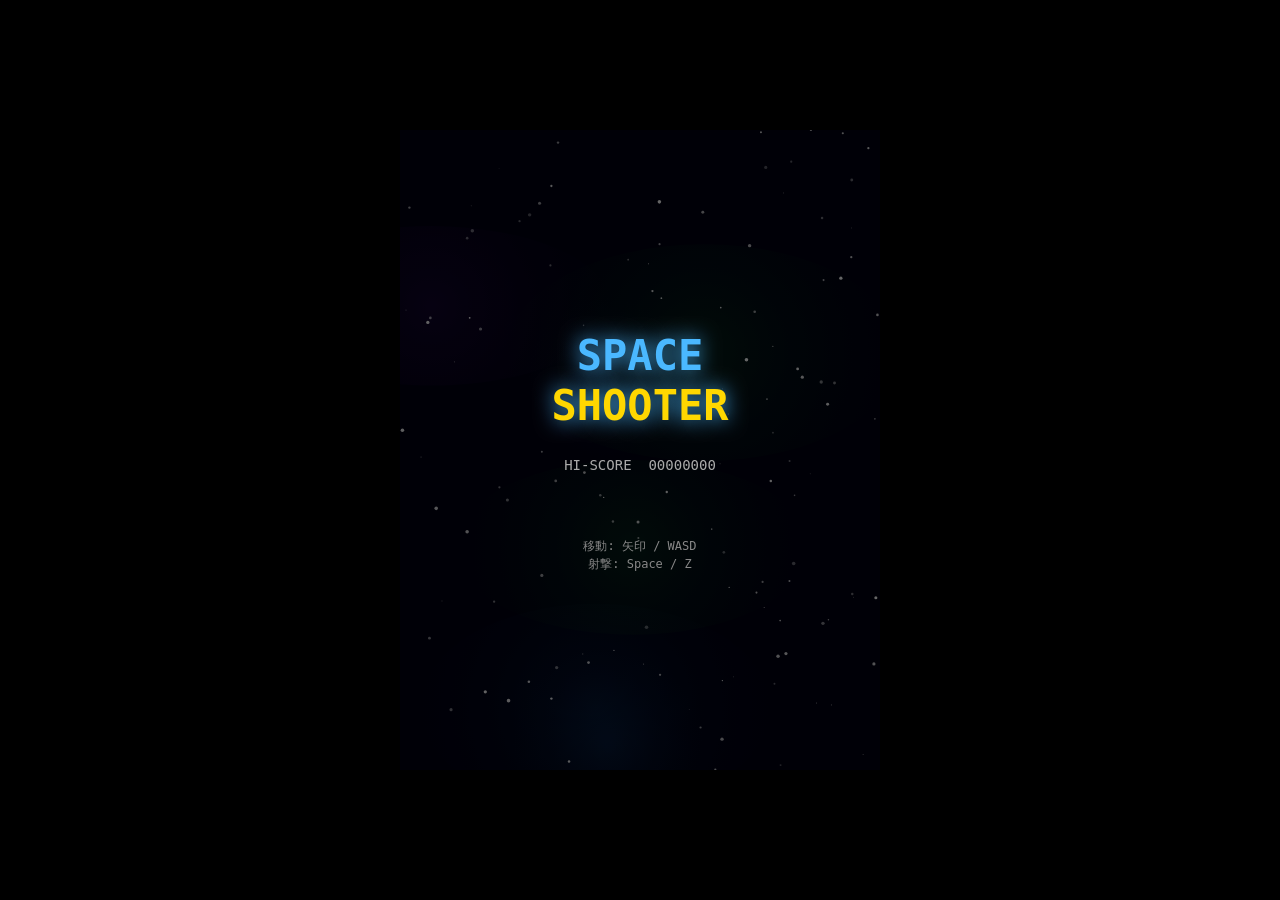
<file: index.html>
<!DOCTYPE html>
<html lang="ja">
<head>
  <meta charset="UTF-8">
  <meta name="viewport" content="width=device-width, initial-scale=1.0">
  <title>SPACE SHOOTER</title>
  <style>
    * { margin: 0; padding: 0; box-sizing: border-box; }
    body {
      background: #000;
      display: flex;
      justify-content: center;
      align-items: center;
      height: 100vh;
      overflow: hidden;
      font-family: monospace;
    }
    canvas {
      display: block;
      image-rendering: pixelated;
    }
  </style>
</head>
<body>
  <canvas id="gameCanvas"></canvas>
  <script src="main.js"></script>
</body>
</html>
</file>
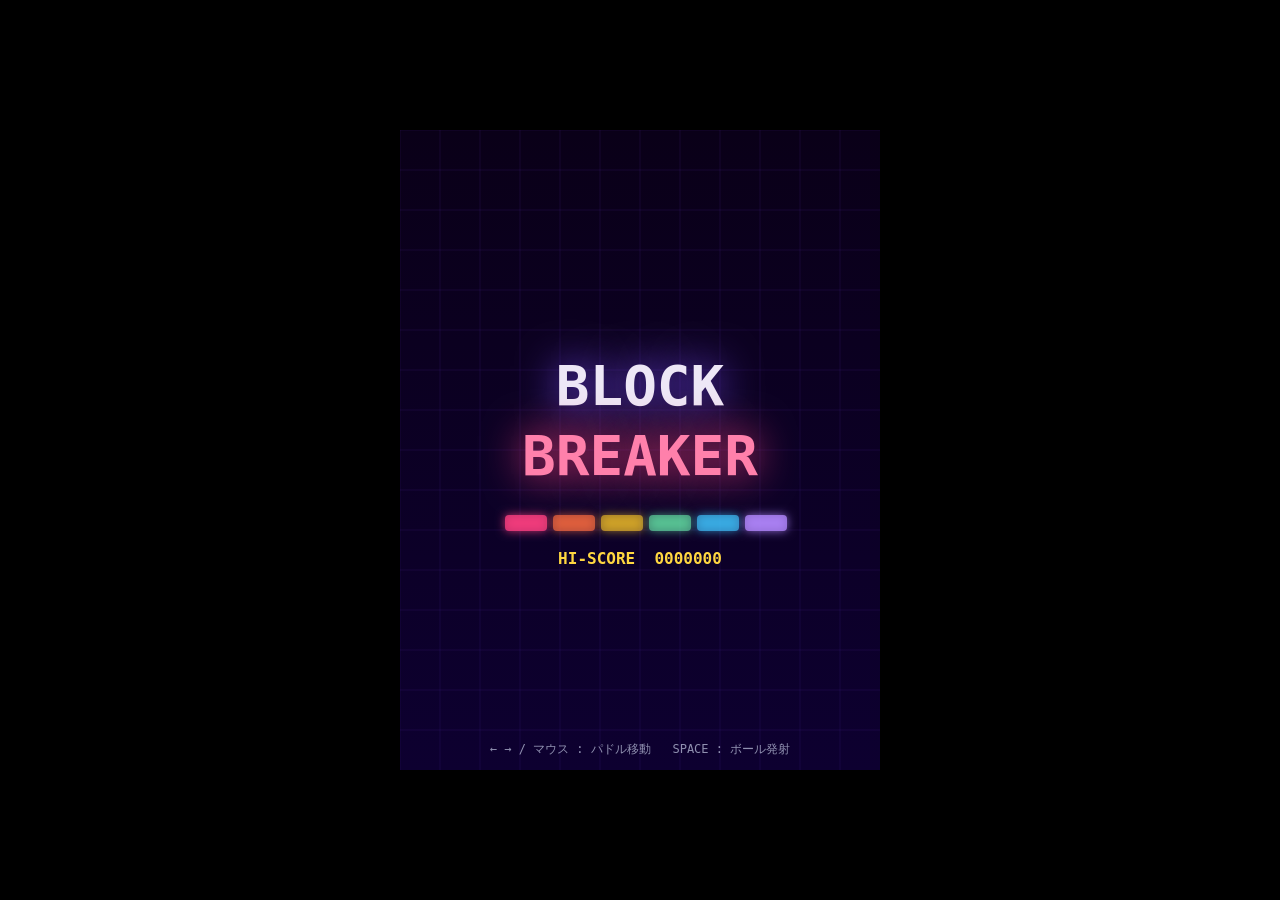
<file: index1.html>
<!DOCTYPE html>
<html lang="ja">
<head>
  <meta charset="UTF-8">
  <meta name="viewport" content="width=device-width, initial-scale=1.0">
  <title>BLOCK BREAKER</title>
  <style>
    * { margin: 0; padding: 0; box-sizing: border-box; }
    body {
      background: #000;
      display: flex;
      justify-content: center;
      align-items: center;
      height: 100vh;
      overflow: hidden;
      font-family: monospace;
    }
    canvas { display: block; }
  </style>
</head>
<body>
  <canvas id="gameCanvas"></canvas>
  <script src="main1.js"></script>
</body>
</html>
</file>
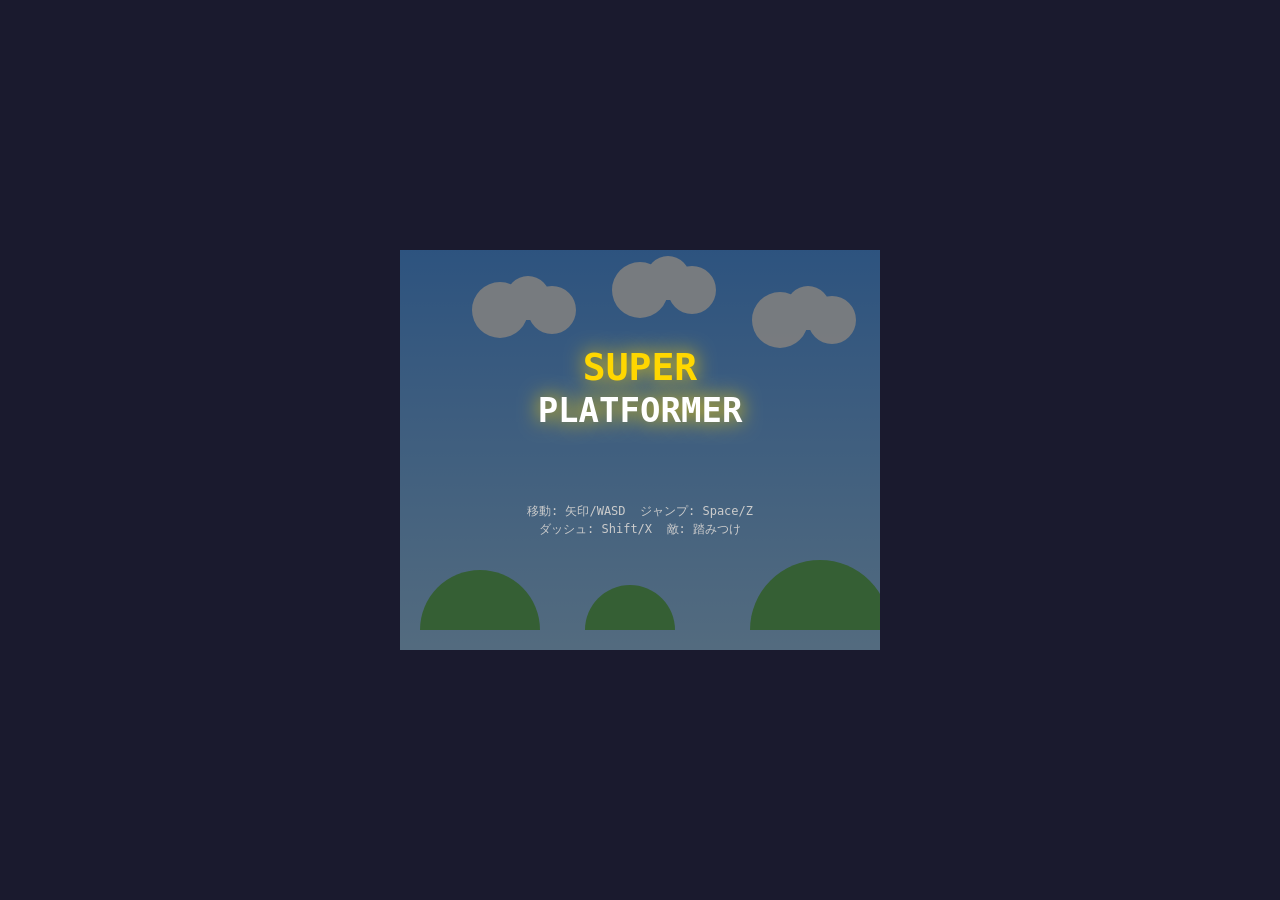
<file: index2.html>
<!DOCTYPE html>
<html lang="ja">
<head>
  <meta charset="UTF-8">
  <meta name="viewport" content="width=device-width, initial-scale=1.0">
  <title>SUPER PLATFORMER</title>
  <style>
    * { margin: 0; padding: 0; box-sizing: border-box; }
    body {
      background: #1a1a2e;
      display: flex;
      justify-content: center;
      align-items: center;
      height: 100vh;
      overflow: hidden;
    }
    canvas { display: block; image-rendering: pixelated; }
  </style>
</head>
<body>
  <canvas id="gameCanvas"></canvas>
  <script src="main2.js"></script>
</body>
</html>
</file>
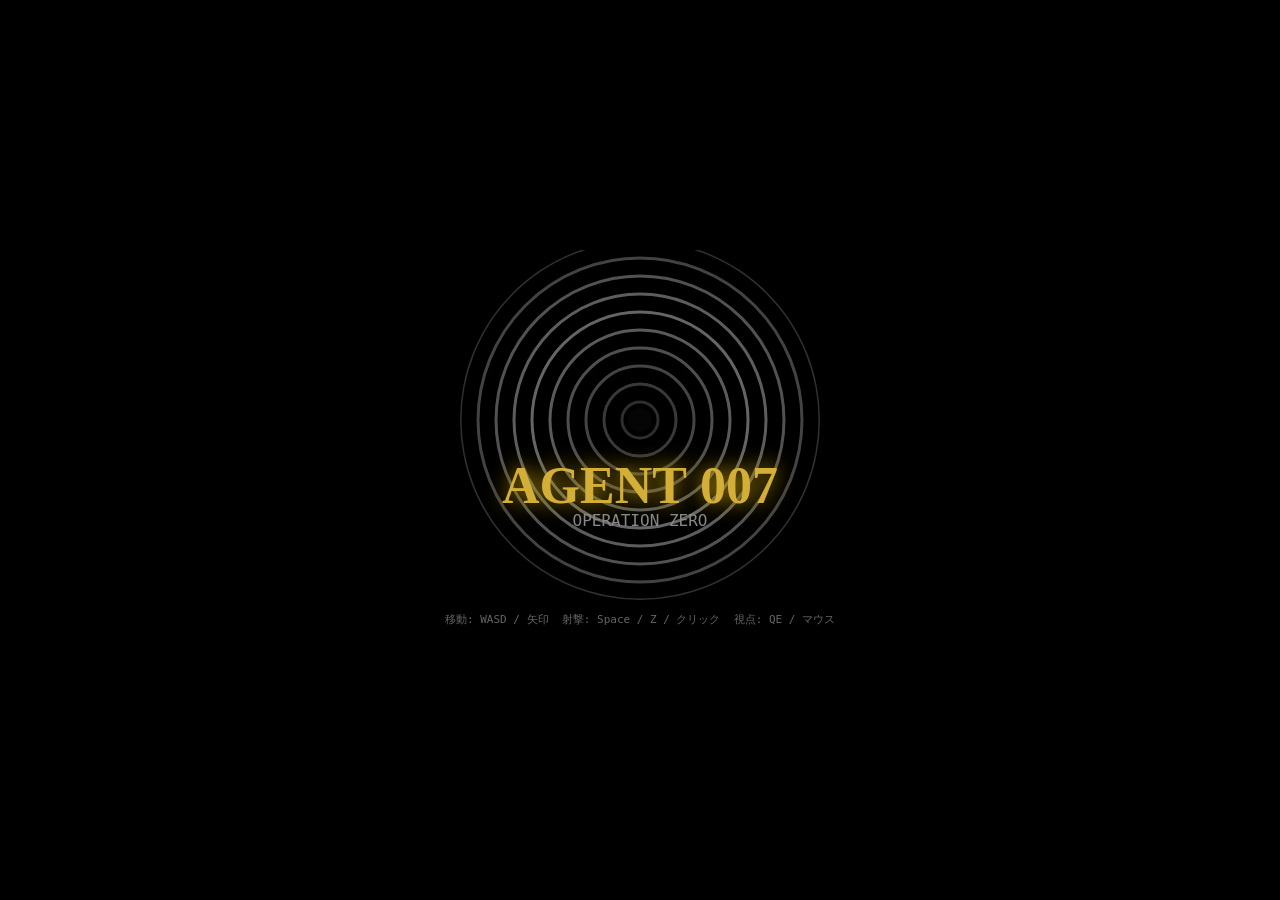
<file: index3.html>
<!DOCTYPE html>
<html lang="ja">
<head>
  <meta charset="UTF-8">
  <meta name="viewport" content="width=device-width, initial-scale=1.0">
  <title>AGENT 007 - OPERATION ZERO</title>
  <style>
    * { margin: 0; padding: 0; box-sizing: border-box; }
    body {
      background: #000;
      display: flex;
      justify-content: center;
      align-items: center;
      height: 100vh;
      overflow: hidden;
    }
    canvas { display: block; cursor: crosshair; }
  </style>
</head>
<body>
  <canvas id="gameCanvas"></canvas>
  <script src="main3.js"></script>
</body>
</html>
</file>
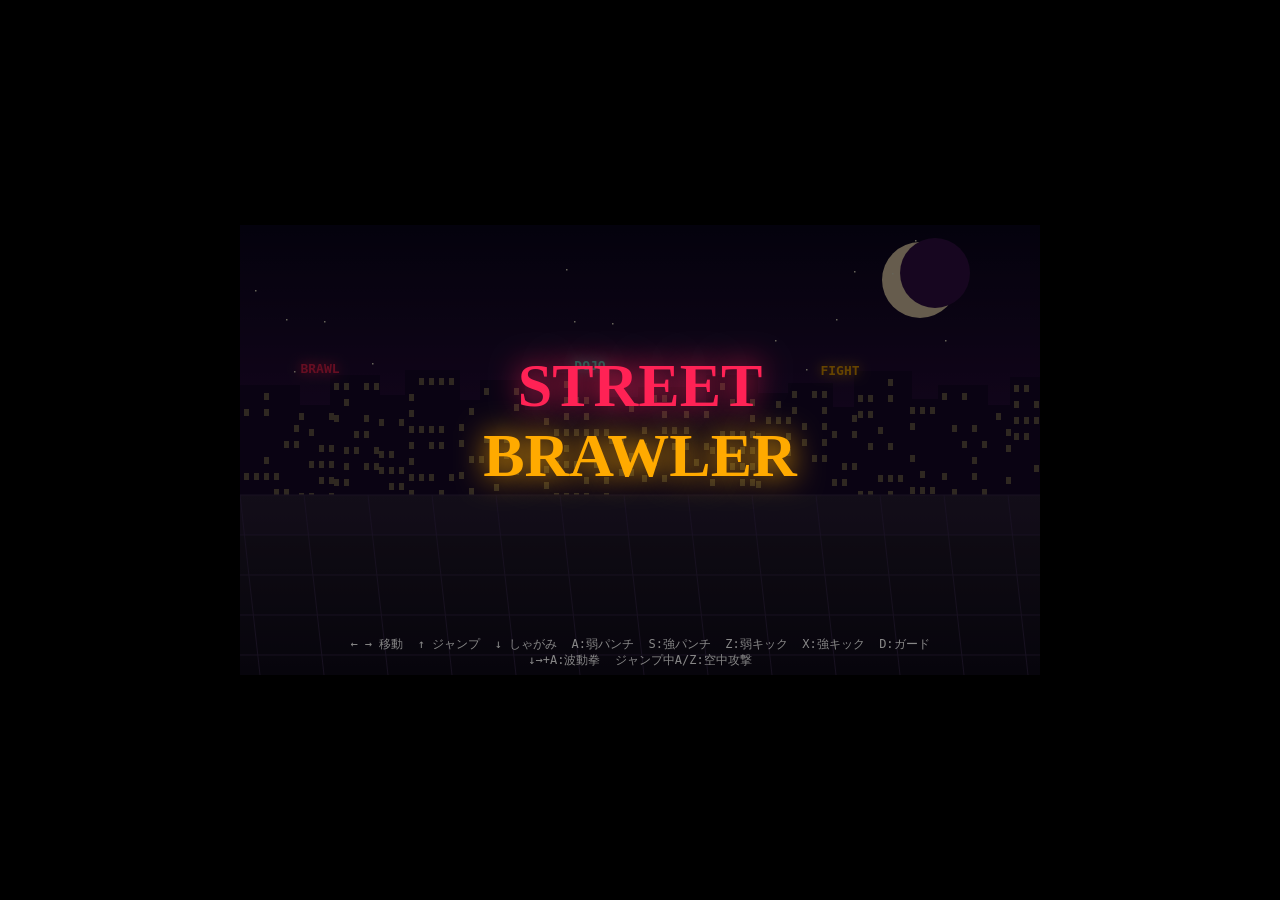
<file: index5.html>
<!DOCTYPE html>
<html lang="ja">
<head>
  <meta charset="UTF-8">
  <meta name="viewport" content="width=device-width, initial-scale=1.0">
  <title>STREET BRAWLER</title>
  <style>
    * { margin: 0; padding: 0; box-sizing: border-box; }
    body { background: #000; display: flex; justify-content: center; align-items: center; height: 100vh; overflow: hidden; }
    canvas { display: block; }
  </style>
</head>
<body>
  <canvas id="gameCanvas"></canvas>
  <script src="main5.js"></script>
</body>
</html>
</file>
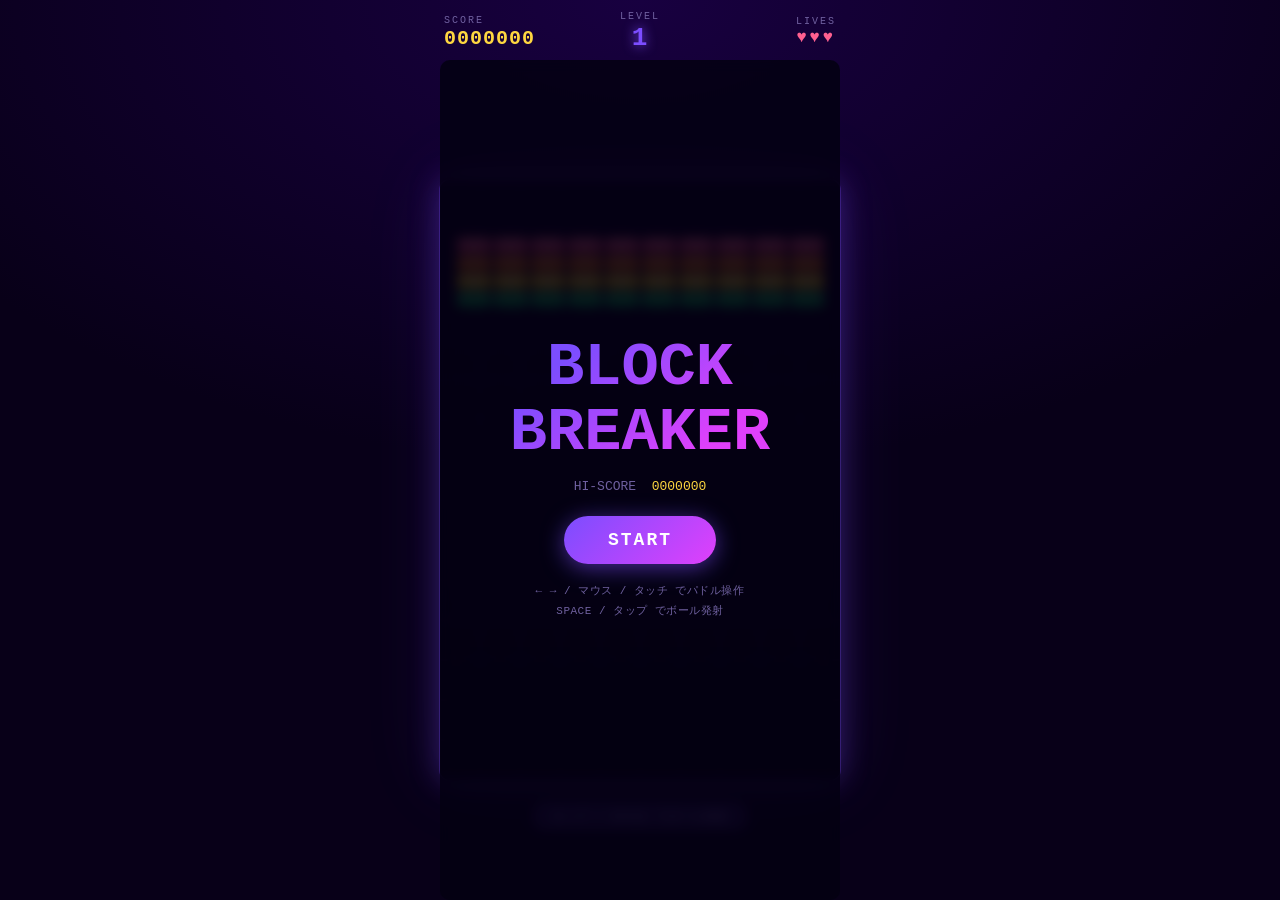
<file: index7.html>
<!DOCTYPE html>
<html lang="ja">
<head>
  <meta charset="UTF-8">
  <meta name="viewport" content="width=device-width, initial-scale=1.0, user-scalable=no">
  <meta name="theme-color" content="#080018">
  <title>BLOCK BREAKER</title>
  <link rel="stylesheet" href="main7.css">
</head>
<body>
  <div id="app">

    <!-- HUD -->
    <header id="hud">
      <div class="hud-item">
        <span class="label">SCORE</span>
        <span class="value score" id="score-val">0000000</span>
      </div>
      <div class="hud-item center">
        <span class="label">LEVEL</span>
        <span class="value level" id="level-val">1</span>
      </div>
      <div class="hud-item right">
        <span class="label">LIVES</span>
        <span class="value lives" id="lives-val">♥♥♥</span>
      </div>
    </header>

    <!-- Game area -->
    <div id="canvas-wrap">
      <canvas id="gameCanvas" tabindex="0"></canvas>

      <!-- Overlays -->
      <div id="ov-title" class="overlay active">
        <div class="overlay-box">
          <h1>BLOCK<br>BREAKER</h1>
          <p class="hi-row">HI-SCORE &nbsp;<span id="hi-val">0000000</span></p>
          <button id="btn-start" class="btn btn-primary">START</button>
          <p class="hint-text">← → / マウス / タッチ でパドル操作<br>SPACE / タップ でボール発射</p>
        </div>
      </div>

      <div id="ov-clear" class="overlay">
        <div class="overlay-box">
          <h2 class="clear">CLEAR! 🎉</h2>
          <p class="sub" id="clear-sub"></p>
          <p class="big-score" id="clear-score"></p>
          <button id="btn-next" class="btn btn-success">NEXT LEVEL →</button>
        </div>
      </div>

      <div id="ov-gameover" class="overlay">
        <div class="overlay-box">
          <h2 class="gameover">GAME OVER</h2>
          <p class="sub" id="go-sub"></p>
          <p class="big-score" id="go-score"></p>
          <button id="btn-retry" class="btn btn-danger">RETRY</button>
        </div>
      </div>

      <!-- Ball launch hint -->
      <div id="launch-hint">タップ / SPACE でボール発射</div>
    </div>

  </div>
  <script src="main7.js"></script>
</body>
</html>
</file>
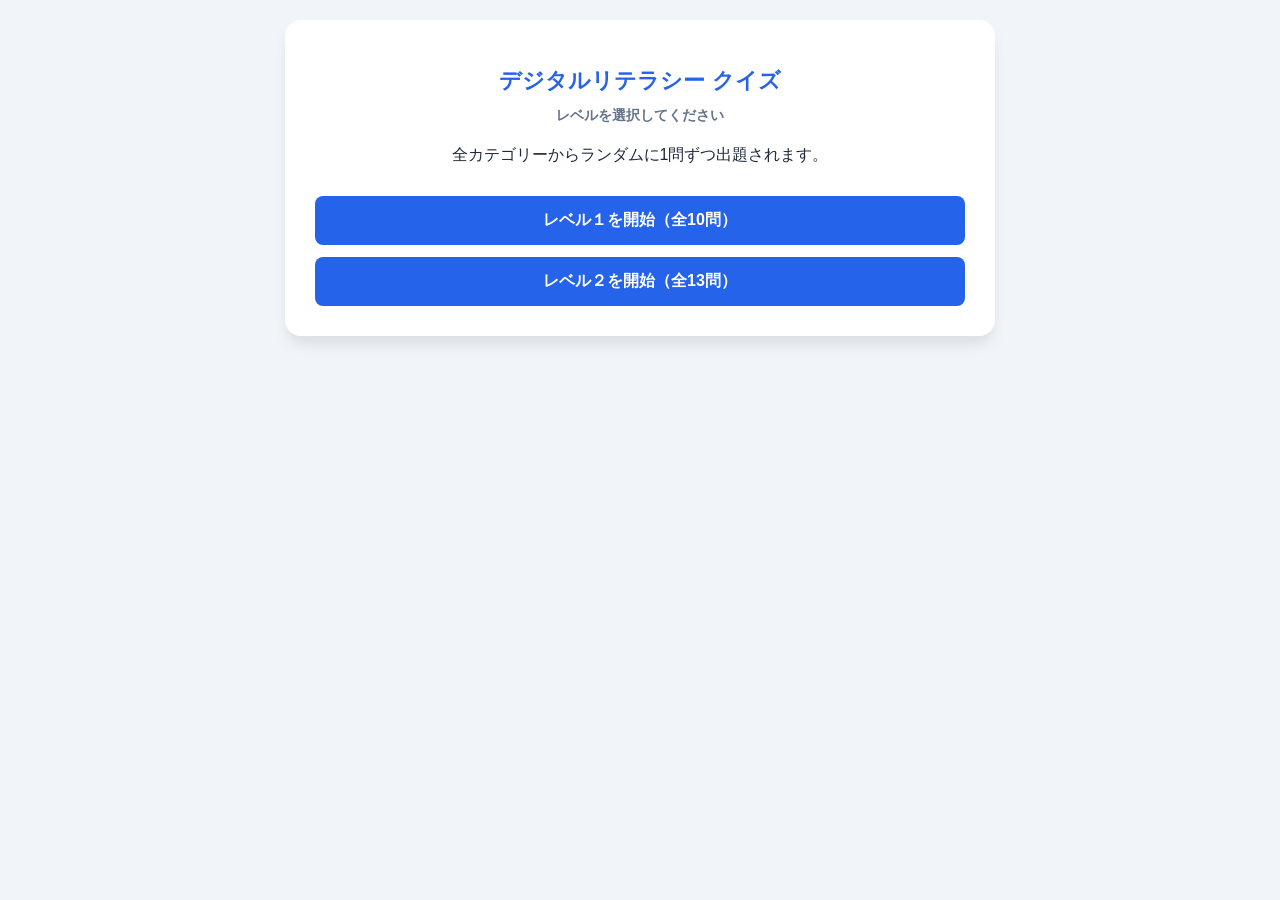
<file: quiz.html>
<!DOCTYPE html>
<html lang="ja">
<head>
    <meta charset="UTF-8">
    <meta name="viewport" content="width=device-width, initial-scale=1.0">
    <title>デジタルリテラシー クイズ</title>
    <style>
        :root {
            --primary: #2563eb;
            --success: #22c55e;
            --error: #ef4444;
            --bg: #f1f5f9;
            --card: #ffffff;
            --text: #1e293b;
            --accent: #f59e0b;
        }
        body {
            font-family: "Helvetica Neue", Arial, "Hiragino Kaku Gothic ProN", "Hiragino Sans", Meiryo, sans-serif;
            background-color: var(--bg);
            color: var(--text);
            margin: 0;
            padding: 20px;
            display: flex;
            justify-content: center;
        }
        #app {
            background: var(--card);
            width: 100%;
            max-width: 650px;
            padding: 30px;
            border-radius: 16px;
            box-shadow: 0 10px 15px -3px rgba(0, 0, 0, 0.1);
            position: relative;
        }
        h1 { text-align: center; color: var(--primary); font-size: 1.4rem; margin-bottom: 10px; }
        #level-badge {
            text-align: center;
            margin-bottom: 20px;
            font-weight: bold;
            color: #64748b;
            font-size: 0.9rem;
        }
        .hidden { display: none; }
        .btn-stack { display: flex; flex-direction: column; gap: 12px; }
        button {
            padding: 14px;
            border-radius: 8px;
            border: 1px solid #e2e8f0;
            background: white;
            cursor: pointer;
            font-size: 1rem;
            transition: all 0.2s;
            text-align: left;
        }
        button:hover:not(:disabled) { background: #f8fafc; border-color: var(--primary); }
        .primary-btn { background: var(--primary); color: white; border: none; font-weight: bold; text-align: center; }
        .primary-btn:hover { opacity: 0.9; }

        #feedback {
            margin-top: 20px;
            padding: 15px;
            border-radius: 8px;
            display: none;
        }
        .correct-box { background: #dcfce7; color: #166534; border: 1px solid var(--success); display: block !important; }
        .incorrect-box { background: #fee2e2; color: #991b1b; border: 1px solid var(--error); display: block !important; }
        .exp-text { font-weight: normal; font-size: 0.9rem; margin-top: 8px; color: var(--text); }

        .progress-bar { font-size: 0.8rem; color: #64748b; margin-bottom: 10px; }
        .category-tag { font-size: 0.75rem; background: #e2e8f0; padding: 4px 12px; border-radius: 20px; display: inline-block; margin-bottom: 5px; }

        .advice-card {
            margin-top: 25px;
            background: #eff6ff;
            padding: 20px;
            border-radius: 12px;
            border-left: 6px solid var(--primary);
            text-align: left;
        }
        .copy-area-wrapper {
            position: relative;
            margin-top: 10px;
        }
        .copy-area {
            background: #ffffff;
            padding: 15px;
            border: 1px solid #bfdbfe;
            border-radius: 6px;
            font-family: monospace;
            font-size: 0.95rem;
            color: #1e40af;
            word-break: break-all;
            padding-right: 80px;
            min-height: 1.2em;
        }
        .copy-btn {
            position: absolute;
            right: 5px;
            top: 50%;
            transform: translateY(-50%);
            background: var(--primary);
            color: white;
            border: none;
            padding: 5px 10px;
            border-radius: 4px;
            font-size: 0.75rem;
            cursor: pointer;
            text-align: center;
        }
        .exam-link-area {
            margin-top: 30px;
            padding-top: 20px;
            border-top: 1px dashed #cbd5e1;
            text-align: center;
        }
        .exam-btn {
            display: inline-block;
            margin-top: 10px;
            padding: 12px 24px;
            background-color: var(--accent);
            color: white;
            text-decoration: none;
            border-radius: 8px;
            font-weight: bold;
            transition: transform 0.2s;
        }
        .exam-btn:hover { transform: scale(1.05); }
    </style>
</head>
<body>

<div id="app">
    <h1>デジタルリテラシー クイズ</h1>
    <div id="level-badge">レベルを選択してください</div>

    <!-- レベル選択 -->
    <div id="screen-start">
        <p style="text-align: center; margin-bottom: 30px;">全カテゴリーからランダムに1問ずつ出題されます。</p>
        <div class="btn-stack">
            <button class="primary-btn" onclick="initQuiz(1)">レベル１を開始（全10問）</button>
            <button class="primary-btn" onclick="initQuiz(2)">レベル２を開始（全13問）</button>
        </div>
    </div>

    <!-- クイズ画面 -->
    <div id="screen-quiz" class="hidden">
        <div class="progress-bar" id="ui-progress"></div>
        <div id="ui-category" class="category-tag"></div>
        <p id="ui-question" style="font-size: 1.1rem; font-weight: bold; margin: 15px 0; min-height: 3em;"></p>
        <div id="ui-options" class="btn-stack"></div>

        <div id="feedback">
            <div id="ui-result-msg" style="font-size: 1.2rem; font-weight: bold;"></div>
            <div id="ui-explanation" class="exp-text"></div>
            <button class="primary-btn" style="width: 100%; margin-top: 15px;" onclick="nextQuestion()">次へ進む</button>
        </div>
    </div>

    <!-- 結果画面 -->
    <div id="screen-result" class="hidden">
        <h2 style="text-align: center;">結果発表</h2>
        <p id="ui-score" style="text-align: center; font-size: 1.4rem; font-weight: bold;"></p>

        <div id="ui-advice" class="advice-card">
            <div id="weak-cat-display" style="font-weight: bold; color: var(--error); margin-bottom: 10px;"></div>
            <p style="font-size: 0.9rem; margin: 0;">以下の質問をコピーしてAIに聞いてみましょう：</p>
            <div class="copy-area-wrapper">
                <div id="copy-prompt" class="copy-area"></div>
                <button class="copy-btn" onclick="copyToClipboard()">コピー</button>
            </div>
        </div>

        <button class="primary-btn" style="width: 100%; margin-top: 25px;" onclick="location.reload()">もう一度やってみる</button>

        <div class="exam-link-area">
            <p style="margin: 0; font-size: 0.95rem; font-weight: bold;">準備はOK？本番試験に行ってみよう！</p>
            <a href="https://zamas.dig.toyota/" target="_blank" class="exam-btn">本番試験サイトへ</a>
        </div>
    </div>
</div>

<script>
// クイズデータ (Lv1: 10カテゴリ, Lv2: 13カテゴリ)
const Lv1quiz = {
    "顧客・ユーザーへの共感": [
        { q: "顧客の本当の困りごとを見つけるために、一番大切なことは？", options: ["お客さんの普段の動きをよく見て、なぜそうするのかを考える", "自社製品がどれだけすごいかを説明する", "アンケートの多数決で決める", "他社のマネをする"], ans: 0, exp: "相手の立場になって「なぜ？」を観察することが、新しいアイデアの基本です。" },
        { q: "顧客が「これが必要だ」と言った時、どう対応するのがDXの視点ですか？", options: ["言われた通りに作る", "言葉の裏にある「本当は何を解決したいのか」を考える", "予算を確認する", "今の技術でできるか断る"], ans: 1, exp: "顧客の言葉をそのまま受け取るだけでなく、背景にある目的を探ることが重要です。" },
        { q: "ユーザーが使いやすいと感じる「UX」を高めるための行動はどれ？", options: ["機能をできるだけ多く追加する", "使う人のITスキルが高いと想定する", "操作に迷いそうなポイントを予測して改善する", "マニュアルを分厚くする"], ans: 2, exp: "ユーザーがストレスなく目的を達成できるよう配慮することがUX向上の鍵です。" }
    ],
    "変化への適応": [
        { q: "世の中がどんどん変わる中で、会社が生き残り続けるために必要なことは？", options: ["一度決めた計画は絶対に変えない", "新しいことを学び続けて、状況に合わせて自分たちを変える", "みんながやるまで待つ", "昔の成功を信じ続ける"], ans: 1, exp: "変化を怖がらず、常に自分たちをアップデートし続ける姿勢が適応力です。" },
        { q: "これまでのやり方が通用しなくなった時、どうすべきですか？", options: ["もっと頑張ってこれまでのやり方を続ける", "新しい技術や考え方を取り入れ、やり方を変えてみる", "諦める", "誰かが助けてくれるのを待つ"], ans: 1, exp: "過去にこだわらず、新しい手段を試すことが変化への適応です。" },
        { q: "VUCA（予測不能な時代）において、リーダーに求められる姿勢は？", options: ["全ての決定を自分一人で行う", "計画通りにいかないことを責める", "不確かな状況でも柔軟に軌道修正する", "変化が落ち着くまで何もしない"], ans: 2, exp: "不確実な時代には、状況に合わせて素早く判断を変える柔軟性が不可欠です。" }
    ],
    "コラボレーション": [
        { q: "チームで協力して新しい価値を作る時に、一番良い方法は？", options: ["全員の意見が同じになるまで話し合う", "自分ができることだけやる", "色々な得意分野を持つ人が集まって、知恵を出し合う", "リーダーに全部決めてもらう"], ans: 2, exp: "多様な個性が集まることで、一人では到達できない解決策が見つかります。" },
        { q: "他部署の人と協力する際、妨げになりやすい態度は？", options: ["自分の部署の利益だけを考える", "相手の困りごとを聞く", "共通のゴールを確認する", "情報をオープンにする"], ans: 0, exp: "「自分たちさえ良ければいい」という考えは、全体の価値創造を止めます。" },
        { q: "心理的安全性が高いチームの特徴はどれ？", options: ["ミスをすると厳しく罰せられる", "他人の意見に反対してはいけない", "誰でも安心して自分の意見や失敗を話せる", "上下関係が非常に厳しい"], ans: 2, exp: "心理的安全性は、チームが失敗から学び、成長するために最も重要な土台です。" }
    ],
    "常識にとらわれない発想": [
        { q: "新しいアイデアを出すために、まず最初にやるといいことは？", options: ["他社の成功をそのままマネる", "今までの『当たり前』や『決まりきったやり方』を一度疑ってみる", "上司の言う通りにする", "失敗しないように慎重に動く"], ans: 1, exp: "常識をリセットすることで、今まで見えていなかったチャンスが見つかります。" },
        { q: "「今のままで十分利益が出ている」という時に必要な発想は？", options: ["今のやり方を守り抜く", "将来、今のやり方が効かなくなるリスクを考えて次を探す", "何もしない", "広告を増やす"], ans: 1, exp: "好調な時こそ、次の変化に備えて常識を変えていく必要があります。" },
        { q: "イノベーションを生むための「ゼロベース思考」とは？", options: ["予算をゼロにすること", "過去の経緯を無視して、目的から白紙で考えること", "考えるのをやめて直感に従うこと", "新入社員にだけ考えさせること"], ans: 1, exp: "前提条件を取り払うことで、本質的な解決策が見えてきます。" }
    ],
    "反復的なアプローチ": [
        { q: "新しいサービスを作る時、失敗を防ぐために良いやり方は？", options: ["時間をかけて100点満点を作ってから出す", "最小限の機能だけ作った試作品を早めに出して、反応を見て直す", "できるだけ安く作る", "後回しにする"], ans: 1, exp: "完璧を求めて時間をかけるより、早く出して直す方が結果的に良いものができます。" },
        { q: "試作品を出してお客さんの反応が悪かった時、どう考えますか？", options: ["失敗だと思ってすぐに止める", "何がダメだったかという情報を得られたと捉え、次に活かす", "お客さんのせいににする", "広告が足りなかったと思う"], ans: 1, exp: "悪い反応も「学習」のひとつです。改善を繰り返すことが成功への近道です。" },
        { q: "「アジャイル」な開発スタイルで最も重視されるのは？", options: ["詳細な計画書の作成", "大規模な予算の確保", "短いサイクルでの改善とリリース", "完璧なデザイン"], ans: 2, exp: "小さく試して改善を繰り返すアジャイルな姿勢が、変化の速い現代に適合します。" }
    ],
    "柔軟な意思決定": [
        { q: "進めていた計画を「変えたほうがいい」と判断すべきなのはどんな時？", options: ["作業が少し遅れた時", "上司が別のことを思いついた時", "集まったデータから、当初の予想が外れているとわかった時", "怖くなった時"], ans: 2, exp: "事実に合わせて柔軟に判断を変えることが、大きな損失を防ぎます。" },
        { q: "プロジェクトが難航している際、埋没費用（サンクコスト）をどう扱うべき？", options: ["これまでのお金と時間がもったいないので継続する", "過去の費用は無視し、これからの成果のみで判断する", "責任者が変わるまで放置する", "倍の予算を投入して挽回する"], ans: 1, exp: "過去の投資に囚われず、未来の価値を冷静に判断するのが柔軟な意思決定です。" },
        { q: "判断を下す際に、スピードを重視すべき理由は？", options: ["後で謝ればいいから", "早く終わらせて休みたいから", "機会損失を防ぎ、早く検証サイクルを回せるから", "部下を急かせるため"], ans: 2, exp: "遅い正しい判断より、早い修正可能な判断の方が価値を生む場合があります。" }
    ],
    "事実に基づく判断": [
        { q: "データを使って物事を判断する時に、気をつけることは？", options: ["自分の勘や思い込みだけで決めず、客観的な数字や事実を見る", "計算を早く終わらせること", "自分が正しいと思う理由を補強する数字だけ探す", "難しい数式をたくさん使う"], ans: 0, exp: "「たぶんこうだろう」ではなく「事実はこうだ」という姿勢がミスを減らします。" },
        { q: "アンケート結果を見る際に注意すべきポイントは？", options: ["回答数さえ多ければ信じて良い", "自分の意見に近い回答だけを抜き出す", "質問の仕方が回答を誘導していないか確認する", "グラフの色をきれいにする"], ans: 2, exp: "データの裏側にある背景や偏りを疑うことが、正しい判断に繋がります。" },
        { q: "「KPI」を正しく設定する目的は何？", options: ["社員を監視するため", "目標の達成度合いを客観的に測るため", "単なるノルマとして使うため", "会議の時間を長くするため"], ans: 1, exp: "事実（数字）に基づいて進捗を管理するためにKPIは活用されます。" }
    ],
    "DXの背景（社会の変化）": [
        { q: "今、なぜ多くの会社がデジタル化を急いでいるのですか？", options: ["国が紙を禁止したから", "人手が足りなくなり、人々の生活もスマホ中心になったから", "高齢者が増えてデジタルを嫌っているから", "日本が世界一になったから"], ans: 1, exp: "社会全体の変化に合わせて、働き方やサービスを変える必要があります。" },
        { q: "「デジタル化」そのものが目的になってしまう失敗の原因は？", options: ["新しい技術を使いすぎるから", "解決したい課題や目的が明確でないから", "パソコンが古すぎるから", "社員が若すぎるから"], ans: 1, exp: "DXの本質は「手段」としてのデジタルを活用し、価値を変えることです。" },
        { q: "「サブスクリプション」モデルが普及した社会的な背景は？", options: ["物を所有することから、利用することへ価値が移ったから", "単品で買うより必ず安いから", "インターネットが有料だから", "企業の利益が減っているから"], ans: 0, exp: "消費者の価値観が「所有」から「体験・利用」へ変化したことが背景にあります。" }
    ],
    "DXの背景（競争環境の変化）": [
        { q: "デジタル化が進んだことで、ビジネスの競争はどう変わりましたか？", options: ["大企業だけが勝つようになった", "同じ業界の人だけを気にしていれば良くなった", "全く違う業界から、ITを武器にした新しいライバルが来るようになった", "広告さえ出せば売れるようになった"], ans: 2, exp: "業界の壁がなくなり、どこからでもライバルが現れる時代になりました。" },
        { q: "GAFAなどの巨大IT企業が市場を席巻した主な要因は？", options: ["ただ運が良かっただけ", "圧倒的なデータの活用とプラットフォーム戦略", "政府の支援を強く受けたから", "CMをたくさん流したから"], ans: 1, exp: "データを集め、それを元にサービスを改善し続ける仕組みが競争力を生みます。" },
        { q: "「破壊的イノベーション」が起きやすい業界の特徴は？", options: ["伝統を重んじ、変化が少ない業界", "新しい技術を拒む顧客が多い業界", "既存のやり方が非常に高価、または不便な業界", "法規制が全くない業界"], ans: 2, exp: "既存の不便さをデジタルで解消する新規参入者が業界を一変させます。" }
    ],
    "DXの背景（顧客価値の変化）": [
        { q: "今の時代、お客さんはどんなことにお金を払いたいと思っていますか？", options: ["物をたくさん持ちたい", "有名なブランドなら何でもいい", "無料で使えること", "使うことで便利になったり、楽しい体験ができたりすること"], ans: 3, exp: "「持っていること」より「いかに便利か・楽しいか」に価値が移っています。" },
        { q: "パーソナライズ（個別の最適化）が求められる理由は？", options: ["全員同じだと飽きるから", "自分にぴったりの情報やサービスを効率よく得たいから", "システムの性能が上がりすぎたから", "法律で決まっているから"], ans: 1, exp: "膨大な情報の中で、自分に必要なものだけを提供される価値が高まっています。" },
        { q: "カスタマーサクセス（顧客の成功）を目指す姿勢として正しいのは？", options: ["売った後は何もしない", "不具合のクレーム対応だけ行う", "顧客がその製品を使って目的を達成できるよう積極的に支援する", "次の製品を買うよう強要する"], ans: 2, exp: "製品を売ることではなく、顧客が成果を出すことをゴールとする考え方です。" }
    ]
};

const Lv2quiz = {
    "クラウド": [
        { q: "クラウドサービスを使う最大のメリットは？", options: ["自分のパソコンがなくても動く", "インターネットがなくても使える", "自分のパソコンに保存しなくて済む", "電気がなくても動く"], ans: 2, exp: "クラウドは、データを自分の端末ではなく、ネット上の大きな保管場所に置く仕組みです。" },
        { q: "SaaS（サース）とは何ですか？", options: ["ネット経由で使うソフト", "パソコンの部品の名前", "インターネット回線の種類", "充電器の規格"], ans: 0, exp: "メールや表計算ソフトをインストールせずブラウザ等で使う形態です。" },
        { q: "クラウドのデータはどこに保存されていますか？", options: ["空の雲の中", "誰かの家のPC", "専門のデータセンター", "電話回線の中"], ans: 2, exp: "「データセンター」という、巨大なサーバーが集まった専用施設で管理されています。" }
    ],
    "ネットワーク": [
        { q: "Wi-Fiのパスワードを設定する理由は？", options: ["通信速度を速めるため", "知らない人にタダ乗りされないため", "電池の減りを抑えるため", "画面を綺麗にするため"], ans: 1, exp: "知らない人に回線を使われたり通信を盗み見られたりするのを防ぐためです。" },
        { q: "ブラウザの鍵マーク（HTTPS）の意味は？", options: ["このサイトは有料です", "通信が暗号化されています", "ログインが必要です", "ウイルスが入っています"], ans: 1, exp: "データの送受信が暗号化され、安全に保護されていることを示します。" },
        { q: "IPアドレスを簡単に例えると？", options: ["ネット上の電話番号", "ネット上の名前", "ネット上の住所", "ネット上の顔写真"], ans: 2, exp: "ネットワーク上の機器がどこにあるかを特定する住所のような役割です。" }
    ],
    "モラル": [
        { q: "SNSに友人の写真を載せるときにすべきことは？", options: ["勝手に載せて良い", "友人の許可を得る", "夜中にこっそり載せる", "加工して面白くする"], ans: 1, exp: "他人のプライバシーや肖像権を尊重し、必ず許可を得るのがマナーです。" },
        { q: "ネットで流れてきた「すごい噂」を見つけた時は？", options: ["すぐにみんなに広める", "本当かどうか確かめる", "とりあえず信じる", "無視して消す"], ans: 1, exp: "情報の出所を確認し、デマを拡散しないよう注意しましょう。" },
        { q: "誹謗中傷（ひぼうちゅうしょう）とは？", options: ["相手を褒めること", "相手の悪口を言って傷つけること", "相手と友達になること", "相手に質問すること"], ans: 1, exp: "他人を攻撃する行為は厳禁です。画面の向こうに人がいることを忘れずに。" }
    ],
    "セキュリティ": [
        { q: "パスワードの作り方で安全なのは？", options: ["自分の誕生日", "「123456」", "英数字を混ぜた長いもの", "名前と同じにする"], ans: 2, exp: "推測されにくい複雑なパスワードがセキュリティの基本です。" },
        { q: "「怪しいメール」のリンクを開くとどうなる？", options: ["懸賞が当たる", "ウイルスに感染する恐れがある", "PCが速くなる", "画面が明るくなる"], ans: 1, exp: "偽サイトへの誘導や情報の盗み取りなどの被害に遭う可能性があります。" },
        { q: "2段階認証とは何ですか？", options: ["2回クリックすること", "2人で使うこと", "パスワードと別の方法で確認する", "2分待つこと"], ans: 2, exp: "パスワードとは別の方法（SMS等）で本人確認を行い、安全性を高めます。" }
    ],
    "コンプライアンス": [
        { q: "ネット上の画像を自分のHPで無断で使うのは？", options: ["自由に使って良い", "著作権侵害になる可能性がある", "出典を書けばOK", "少し加工すればOK"], ans: 1, exp: "他人の著作物を無断で使用することは法律違反になる場合があります。" },
        { q: "会社で知った秘密をSNSに書くのは？", options: ["内容によるがOK", "コンプライアンス違反", "フォロワーが少なければOK", "すぐに消せばOK"], ans: 1, exp: "業務上の機密を漏洩させることは重大なルール違反です。" },
        { q: "個人情報保護法とは何を保護するもの？", options: ["自分の家の鍵", "個人のプライバシーや権利", "ネットの通信速度", "PCの部品"], ans: 1, exp: "個人を特定できる情報を正しく扱うための法律です。" }
    ],
    "活用事例": [
        { q: "キャッシュレス決済のメリットは？", options: ["お金を使いすぎる", "支払いがスムーズで履歴が残る", "店員と仲良くなれる", "スマホが熱くなる"], ans: 1, exp: "支払いの効率化と、利用履歴の自動管理ができる点がメリットです。" },
        { q: "サブスクリプション（サブスク）とは？", options: ["定額制の使い放題サービス", "一度買ったら一生使える", "期間限定のセール", "予約注文のこと"], ans: 0, exp: "月額料金などを払うことで継続的にサービスを利用する形態です。" },
        { q: "テレワーク（リモートワーク）とは？", options: ["電話をかけまくる仕事", "会社以外の場所で働くこと", "テレビを直す仕事", "ずっと座っている仕事"], ans: 1, exp: "場所にとらわれずネットを活用して働く柔軟なワークスタイルです。" }
    ],
    "ツール利用": [
        { q: "チャットツール（SlackやTeams）の使い道は？", options: ["ゲームをするため", "仕事の連絡を素早く行うため", "動画を編集するため", "音楽を聴くため"], ans: 1, exp: "メールよりも迅速で、多人数でのリアルタイムな情報共有に適しています。" },
        { q: "スプレッドシート（Excelなど）の得意なことは？", options: ["絵を描くこと", "表を作って計算すること", "動画を見ること", "長い物語を書くこと"], ans: 1, exp: "数値計算、データ管理、グラフ作成などに非常に強力なツールです。" },
        { q: "ビデオ会議でマイクを「ミュート」にするとは？", options: ["自分の音を消す", "画面を消す", "相手を追い出す", "スピーカーを最大にする"], ans: 0, exp: "周囲の騒音が会議の邪魔にならないよう、自分の声を一時的に遮断することです。" }
    ],
    "AI": [
        { q: "AI（人工知能）が最も得意なことは？", options: ["お腹を空かせる", "大量のデータから特徴を掴む", "自分の意思で旅行に行く", "人間と同じように悩む"], ans: 1, exp: "AIは膨大なデータから法則性や特徴を見出すのが得意です。" },
        { q: "AIが嘘を答えてしまう現象を何と呼ぶ？", options: ["ハルシネーション", "イリュージョン", "スリープモード", "フリーズ"], ans: 0, exp: "もっともらしい嘘をつく現象で、回答の検証が必要です。" },
        { q: "生成AIができることは？", options: ["部屋の掃除", "指示に応じて文章や画像を作る", "ご飯を作る", "空を飛ぶ"], ans: 1, exp: "プロンプトに応じて、新しいコンテンツを生成することができます。" }
    ],
    "ハードウェア・ソフトウェア": [
        { q: "ソフトウェアとは簡単に言うと何？", options: ["PCの機械そのもの", "PCを動かすためのプログラム", "PCを入れるカバン", "PCの電源コード"], ans: 1, exp: "機械（ハード）に指示を出して動かす中身のプログラムのことです。" },
        { q: "USBメモリの役割は？", options: ["画面を映す", "データを持ち運ぶ・保存する", "ネットにつなぐ", "音を出す"], ans: 1, exp: "小容量のデータを手軽に保存・移動させるための記憶媒体です。" },
        { q: "PCの「再起動」が必要なときは？", options: ["キーボードを拭くとき", "動作が重かったり不安定なとき", "画面が眩しいとき", "マウスが汚れたとき"], ans: 1, exp: "システムの不調や設定の反映のために一度電源を入れ直す操作です。" }
    ],
    "データを読む・説明する": [
        { q: "折れ線グラフをいつ使うのが良い？", options: ["内訳の割合を見せたいとき", "数字の推移（変化）を見せたいとき", "名前を並べたいとき", "写真を飾りたいとき"], ans: 1, exp: "時間の経過とともに数値がどう変化したかを見るのに適しています。" },
        { q: "データの「平均値」とは？", options: ["一番多い数字", "全部足して個数で割ったもの", "ちょうど真ん中の数字", "一番大きな数字"], ans: 1, exp: "全体の合計を数で割った代表値ですが、極端な値に影響される点に注意です。" },
        { q: "円グラフが100%になっていない時", options: ["正しいグラフではない", "とてもおしゃれなグラフ", "新しい種類のグラフ", "気にしなくて良い"], ans: 0, exp: "内訳を表す円グラフは、全ての合計が必ず100%になる必要があります。" }
    ],
    "社会におけるデータ": [
        { q: "オープンデータとは？", options: ["誰でも自由に使って良い公的データ", "パスワードがかかっていないファイル", "自分のSNSの非公開写真", "有料で売っている情報"], ans: 0, exp: "二次利用が許可された、誰でも自由に利用・配布できるデータのことです。" },
        { q: "データを集める際に最も注意すべきデータは？", options: ["天気予報", "個人情報", "昨日のニュース", "古い本の内容"], ans: 1, exp: "プライバシーに関わる情報の取り扱いは、法規に則った厳重な管理が必要です。" },
        { q: "ビッグデータを活用する目的は？", options: ["HDDをいっぱいにすること", "新しいサービスや効率化に繋げるため", "PCを自慢するため", "文字を増やすため"], ans: 1, exp: "大量のデータから知見を得て、生活の向上やビジネスの最適化を図ります。" }
    ],
    "データによって判断する": [
        { q: "「相関（そうかん）がある」とはどういう意味？", options: ["一方が増えると、もう一方も動く", "片方が壊れている", "同じ名前である", "全く関係がない"], ans: 0, exp: "2つのデータの間に、連動して変化する関係があることを言います。" },
        { q: "データをもとに判断する良さは？", options: ["勘に頼らず客観的になれる", "必ず100%成功する", "計算しなくて良い", "考える必要がなくなる"], ans: 0, exp: "客観的な事実に基づき、バイアスや勘に左右されない判断がしやすくなります。" },
        { q: "外れ値（はずれち）とは？", options: ["当たる予報", "他のデータから極端に離れた値", "正しいデータ", "文字化けしたデータ"], ans: 1, exp: "集団の中で、一つだけ極端に大きかったり小さかったりする異常な数値です。" }
    ],
    "データを扱う": [
        { q: "csvファイルの特徴は？", options: ["文字化けしにくい", "多くのソフトで開ける単純な形式", "写真が綺麗に見える", "音楽が聴ける"], ans: 1, exp: "カンマ区切りの単純な形式で、表計算ソフトやシステム間で広く使われます。" },
        { q: "バックアップをとるとはどういうこと？", options: ["後ろに下がる", "予備のコピーを保存する", "消去する", "名前を変える"], ans: 1, exp: "故障や紛失に備えて、別の場所にデータのコピーを保存しておくことです。" },
        { q: "データベースとは簡単に言うと何？", options: ["データのゴミ箱", "データを整理して貯めた「基地」", "画面を光らせるソフト", "電源ボタンのこと"], ans: 1, exp: "大量のデータを後で活用しやすいよう、効率的に管理・保存する仕組みです。" }
    ]
};

// --- 制御用変数 ---
let currentSessionQuestions = [];
let quizIndex = 0;
let score = 0;
let categoryAnalytics = {};
let currentLevel = 0;

function initQuiz(lv) {
    currentLevel = lv;
    const source = (lv === 1) ? Lv1quiz : Lv2quiz;
    currentSessionQuestions = [];
    categoryAnalytics = {};

    // レベル表示の更新
    const badge = document.getElementById('level-badge');
    badge.innerText = `現在挑戦中：レベル ${lv}`;
    badge.style.color = "var(--primary)";

    // 各カテゴリーからランダムに1問ずつ抽出
    for (let catName in source) {
        const questions = source[catName];
        const randomQ = questions[Math.floor(Math.random() * questions.length)];
        currentSessionQuestions.push({ ...randomQ, category: catName });
        categoryAnalytics[catName] = { isCorrect: false };
    }

    // 出題順をシャッフル
    currentSessionQuestions.sort(() => Math.random() - 0.5);
    quizIndex = 0;
    score = 0;

    document.getElementById('screen-start').classList.add('hidden');
    document.getElementById('screen-result').classList.add('hidden');
    document.getElementById('screen-quiz').classList.remove('hidden');
    showQuestion();
}

function showQuestion() {
    const item = currentSessionQuestions[quizIndex];
    document.getElementById('ui-progress').innerText = `問題 ${quizIndex + 1} / ${currentSessionQuestions.length}`;
    document.getElementById('ui-category').innerText = item.category;
    document.getElementById('ui-question').innerText = item.q;

    const optionsHtml = item.options.map((opt, i) =>
        `<button class="opt-btn" onclick="checkAnswer(${i}, this)">${opt}</button>`
    ).join('');

    document.getElementById('ui-options').innerHTML = optionsHtml;
    document.getElementById('feedback').style.display = "none";
}

function checkAnswer(idx, btn) {
    const item = currentSessionQuestions[quizIndex];
    const isCorrect = (idx === item.ans);
    const feedback = document.getElementById('feedback');
    const msg = document.getElementById('ui-result-msg');
    const exp = document.getElementById('ui-explanation');

    const allBtns = document.querySelectorAll('.opt-btn');
    allBtns.forEach(b => b.disabled = true);

    if (isCorrect) {
        score++;
        categoryAnalytics[item.category].isCorrect = true;
        msg.innerText = "正解！";
        feedback.className = "correct-box";
        btn.style.borderColor = "var(--success)";
        btn.style.background = "#f0fdf4";
    } else {
        msg.innerText = "残念！不正解...";
        feedback.className = "incorrect-box";
        btn.style.borderColor = "var(--error)";
        btn.style.background = "#fef2f2";
        allBtns[item.ans].style.borderColor = "var(--success)";
        allBtns[item.ans].style.borderWidth = "2px";
    }
    exp.innerText = item.exp;
}

function nextQuestion() {
    quizIndex++;
    if (quizIndex < currentSessionQuestions.length) {
        showQuestion();
    } else {
        showResult();
    }
}

function showResult() {
    document.getElementById('screen-quiz').classList.add('hidden');
    document.getElementById('screen-result').classList.remove('hidden');
    document.getElementById('level-badge').innerText = `レベル ${currentLevel} 完了`;
    document.getElementById('ui-score').innerText = `${currentSessionQuestions.length}問中 ${score}問正解！`;

    // 弱点カテゴリー特定
    let incorrectCats = Object.keys(categoryAnalytics).filter(cat => !categoryAnalytics[cat].isCorrect);
    let weakCat = incorrectCats.length > 0
        ? incorrectCats[Math.floor(Math.random() * incorrectCats.length)]
        : Object.keys(categoryAnalytics)[0];

    document.getElementById('weak-cat-display').innerText = `あなたは"${weakCat}"のカテゴリーが苦手なようです`;
    document.getElementById('copy-prompt').innerText = `"${weakCat}"について、初心者でもわかるように大事な３つを教えて`;
}

function copyToClipboard() {
    const text = document.getElementById('copy-prompt').innerText;
    navigator.clipboard.writeText(text).then(() => {
        const btn = document.querySelector('.copy-btn');
        const originalText = btn.innerText;
        btn.innerText = "完了！";
        btn.style.background = "var(--success)";
        setTimeout(() => {
            btn.innerText = originalText;
            btn.style.background = "var(--primary)";
        }, 2000);
    });
}
</script>

</body>
</html>
</file>
<file: main7.css>
/* ── Variables ── */
:root {
  --bg:       #080018;
  --surface:  #110030;
  --accent1:  #7c4dff;
  --accent2:  #e040fb;
  --text:     #e8e0ff;
  --muted:    #7060a0;
  --success:  #00e676;
  --danger:   #ff5252;
  --gold:     #ffd740;
  --hud-h:    54px;
}

/* ── Reset ── */
*, *::before, *::after { box-sizing: border-box; margin: 0; padding: 0; }
html, body { height: 100%; overflow: hidden; }

/* ── Body ── */
body {
  background: radial-gradient(ellipse 100% 80% at 50% 0%, #180040 0%, var(--bg) 65%);
  display: flex;
  align-items: center;
  justify-content: center;
  font-family: 'Courier New', Courier, monospace;
  color: var(--text);
  -webkit-user-select: none;
  user-select: none;
  touch-action: none;
}

/* ── App shell ── */
#app {
  width: 100%;
  max-width: 440px;
  height: 100%;
  display: flex;
  flex-direction: column;
  align-items: center;
  padding: 6px 8px 0;
}

/* ── HUD ── */
#hud {
  width: 100%;
  max-width: 400px;
  height: var(--hud-h);
  flex-shrink: 0;
  display: flex;
  align-items: center;
  justify-content: space-between;
  padding: 0 4px;
}

.hud-item {
  display: flex;
  flex-direction: column;
  align-items: flex-start;
  min-width: 100px;
}
.hud-item.center { align-items: center; min-width: 60px; }
.hud-item.right  { align-items: flex-end; }

.label {
  font-size: 10px;
  letter-spacing: 2px;
  color: var(--muted);
}

.value {
  font-size: 20px;
  font-weight: bold;
  letter-spacing: 1px;
  line-height: 1.3;
}
.value.score   { color: var(--gold); }
.value.level   { font-size: 26px; color: var(--accent1);
                 text-shadow: 0 0 12px var(--accent1); }
.value.lives   { color: #ff6090; font-size: 17px; letter-spacing: 3px; }

/* ── Canvas wrapper ── */
#canvas-wrap {
  position: relative;
  flex: 1;
  min-height: 0;
  width: 100%;
  max-width: 400px;
  display: flex;
  align-items: center;
  justify-content: center;
}

#gameCanvas {
  display: block;
  border-radius: 10px;
  box-shadow:
    0 0 0 1px rgba(124,77,255,.25),
    0 0 30px rgba(124,77,255,.35),
    0 0 80px rgba(124,77,255,.12);
  outline: none;
  cursor: none;
}

/* ── Overlays ── */
.overlay {
  position: absolute;
  inset: 0;
  border-radius: 10px;
  display: flex;
  align-items: center;
  justify-content: center;
  background: rgba(4, 0, 18, 0.86);
  backdrop-filter: blur(6px);
  -webkit-backdrop-filter: blur(6px);
  opacity: 0;
  pointer-events: none;
  transition: opacity .28s ease;
  z-index: 20;
}

.overlay.active {
  opacity: 1;
  pointer-events: auto;
}

.overlay-box {
  text-align: center;
  padding: 28px 36px 32px;
  animation: popIn .38s cubic-bezier(.2,1.4,.4,1) both;
}

@keyframes popIn {
  from { transform: scale(.65); opacity: 0; }
  to   { transform: scale(1);   opacity: 1; }
}

.overlay-box h1 {
  font-size: clamp(42px, 14vw, 62px);
  line-height: 1.05;
  background: linear-gradient(140deg, var(--accent1) 20%, var(--accent2) 80%);
  -webkit-background-clip: text;
  -webkit-text-fill-color: transparent;
  background-clip: text;
  margin-bottom: 14px;
  text-shadow: none;
}

.overlay-box h2 {
  font-size: clamp(28px, 9vw, 44px);
  margin-bottom: 10px;
}
h2.clear    { color: var(--gold);   text-shadow: 0 0 20px rgba(255,215,64,.5); }
h2.gameover { color: var(--danger); text-shadow: 0 0 20px rgba(255,82,82,.5); }

.hi-row {
  font-size: 13px;
  color: var(--muted);
  margin-bottom: 22px;
}
.hi-row span { color: var(--gold); }

.sub       { font-size: 13px; color: var(--muted); margin-bottom: 4px; }
.big-score { font-size: 26px; color: var(--gold); margin-bottom: 22px; font-weight: bold; }

/* ── Buttons ── */
.btn {
  display: inline-block;
  padding: 14px 44px;
  border: none;
  border-radius: 50px;
  font-family: inherit;
  font-size: 18px;
  font-weight: bold;
  letter-spacing: 2px;
  cursor: pointer;
  transition: transform .1s, box-shadow .1s;
  touch-action: manipulation;
}

.btn:active { transform: scale(.95); }

.btn-primary {
  background: linear-gradient(135deg, var(--accent1), var(--accent2));
  color: #fff;
  box-shadow: 0 4px 22px rgba(124,77,255,.55);
}
.btn-primary:hover { box-shadow: 0 6px 32px rgba(124,77,255,.75); }

.btn-success {
  background: linear-gradient(135deg, #00c853, #00bfa5);
  color: #000;
  box-shadow: 0 4px 22px rgba(0,200,83,.45);
}

.btn-danger {
  background: linear-gradient(135deg, var(--danger), #d50000);
  color: #fff;
  box-shadow: 0 4px 22px rgba(255,82,82,.45);
}

.hint-text {
  margin-top: 18px;
  font-size: 11px;
  color: var(--muted);
  line-height: 1.8;
  letter-spacing: .5px;
}

/* ── Launch hint ── */
#launch-hint {
  position: absolute;
  bottom: 70px;
  left: 50%;
  transform: translateX(-50%);
  background: rgba(124,77,255,.25);
  border: 1px solid rgba(124,77,255,.45);
  color: #c0a4ff;
  padding: 5px 18px;
  border-radius: 20px;
  font-size: 11px;
  letter-spacing: 1px;
  pointer-events: none;
  white-space: nowrap;
  z-index: 5;
  opacity: 0;
  transition: opacity .3s;
  animation: blink 1.3s ease-in-out infinite;
}
#launch-hint.show { opacity: 1; }

@keyframes blink {
  0%,100% { opacity: .9; }
  50%      { opacity: .35; }
}

/* ── Powerup pill (shown in canvas, via DOM for label only) ── */
.pu-toast {
  position: absolute;
  top: 30%;
  left: 50%;
  transform: translate(-50%, -50%);
  padding: 6px 20px;
  border-radius: 20px;
  font-size: 14px;
  font-weight: bold;
  letter-spacing: 2px;
  pointer-events: none;
  z-index: 15;
  animation: puPop .5s ease both, puFade 1s ease .6s both;
}
@keyframes puPop  { from{transform:translate(-50%,-50%) scale(.6)} to{transform:translate(-50%,-50%) scale(1)} }
@keyframes puFade { from{opacity:1} to{opacity:0} }

/* ── Landscape / small height ── */
@media (max-height: 520px) and (orientation: landscape) {
  #app {
    flex-direction: row;
    align-items: stretch;
    max-width: 100%;
    padding: 4px;
    gap: 6px;
  }
  #hud {
    flex-direction: column;
    height: 100%;
    width: 70px;
    min-width: 70px;
    max-width: 70px;
    justify-content: space-around;
    padding: 8px 4px;
    align-items: center;
  }
  .hud-item,
  .hud-item.center,
  .hud-item.right { align-items: center; min-width: unset; }
  .value        { font-size: 14px; }
  .value.level  { font-size: 18px; }
  .value.lives  { font-size: 13px; letter-spacing: 2px; }
  #canvas-wrap  { flex: 1; max-width: none; }
}

/* ── Reduced-motion ── */
@media (prefers-reduced-motion: reduce) {
  .overlay { transition: none; }
  .overlay-box { animation: none; }
  #launch-hint { animation: none; opacity: 1; }
}
</file>
